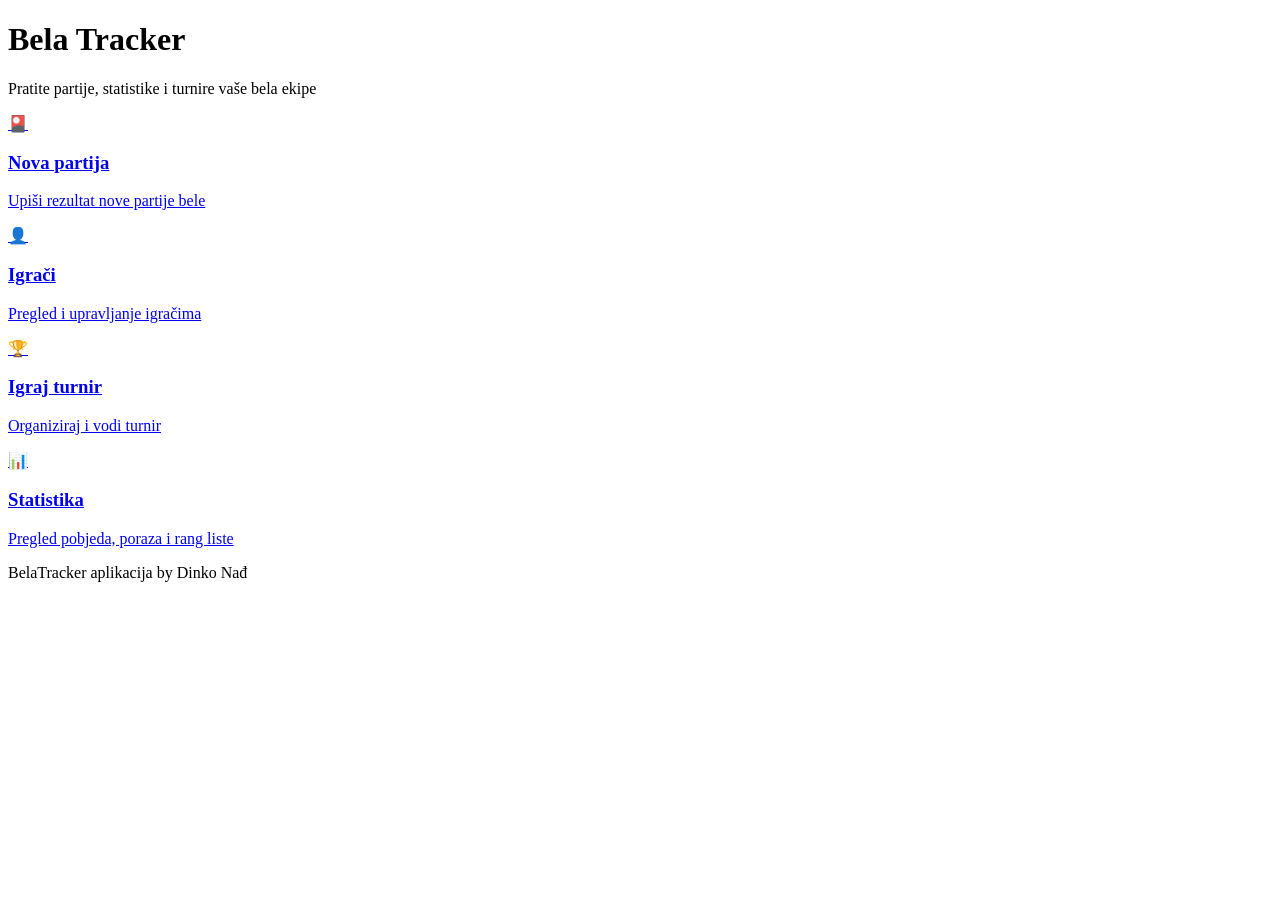
<file: src/main/resources/templates/index.html>
<!DOCTYPE html>
<html lang="hr" xmlns:th="http://www.thymeleaf.org">
<head>
    <meta charset="UTF-8">
    <title>Bela Tracker</title>
    <link rel="stylesheet" th:href="@{/style.css}"/>
</head>
<body>

<nav th:replace="~{fragments/nav :: nav}"></nav>

<div class="hero">
    <h1>Bela Tracker</h1>
    <p>Pratite partije, statistike i turnire vaše bela ekipe</p>
</div>

<div class="cards">
    <a href="/matches/new" class="card">
        <div class="icon">🎴</div>
        <h3>Nova partija</h3>
        <p>Upiši rezultat nove partije bele</p>
    </a>

    <a href="/players" class="card">
        <div class="icon">👤</div>
        <h3>Igrači</h3>
        <p>Pregled i upravljanje igračima</p>
    </a>

    <a href="/tournaments" class="card">
        <div class="icon">🏆</div>
        <h3>Igraj turnir</h3>
        <p>Organiziraj i vodi turnir</p>
    </a>

    <a href="/statistics" class="card">
        <div class="icon">📊</div>
        <h3>Statistika</h3>
        <p>Pregled pobjeda, poraza i rang liste</p>
    </a>
</div>

<footer>BelaTracker aplikacija by Dinko Nađ</footer>

</body>
</html>
</file>
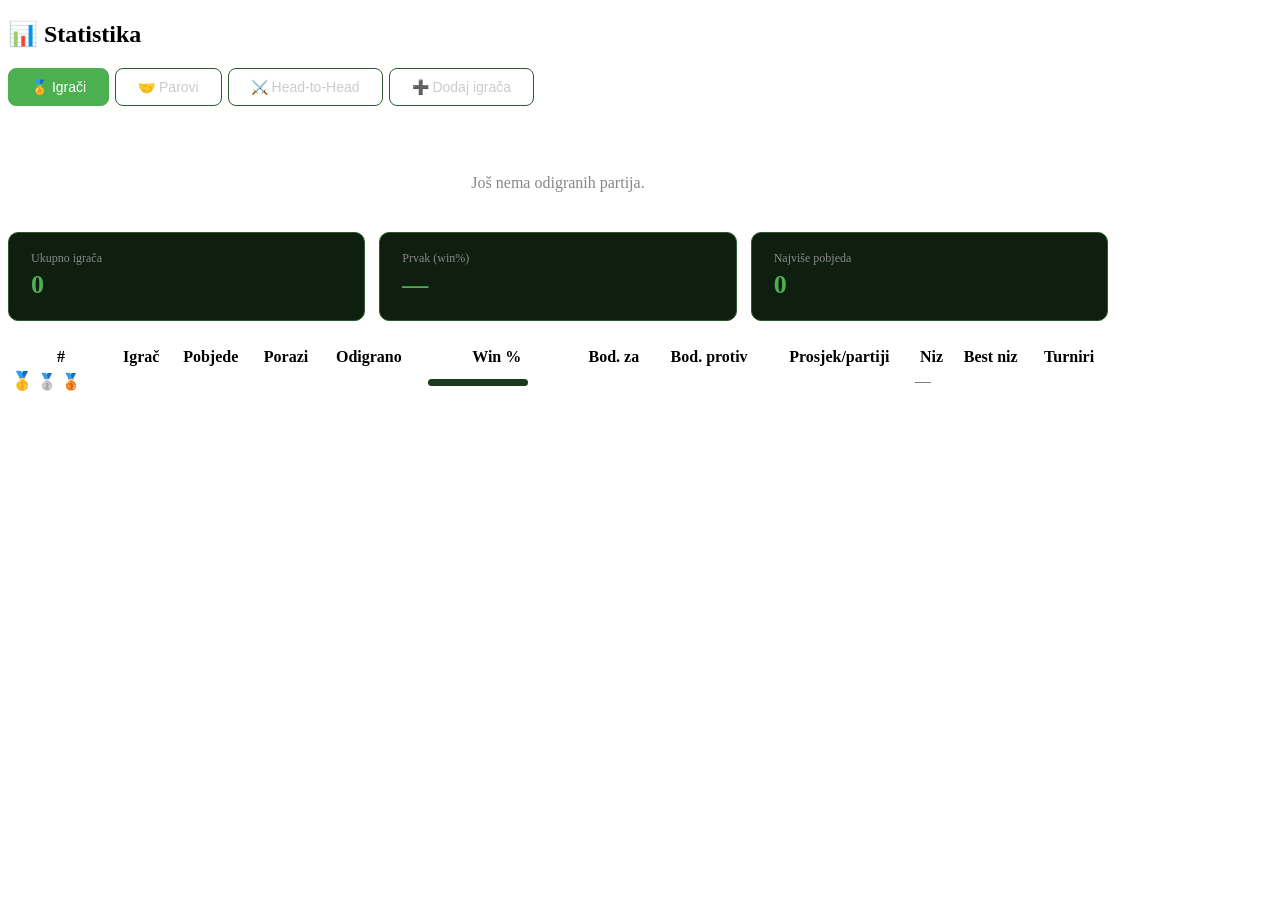
<file: src/main/resources/templates/statistics.html>
<!DOCTYPE html>
<html lang="hr" xmlns:th="http://www.thymeleaf.org">
<head>
    <meta charset="UTF-8">
    <title>Statistika – Bela Tracker</title>
    <link rel="stylesheet" th:href="@{/style.css}"/>
    <style>

        .tabs { display:flex; gap:6px; margin-bottom:28px; flex-wrap:wrap; }
        .tab-btn {
            padding:10px 22px; border-radius:8px; border:1px solid #2d5a2d;
            background:transparent; color:#cccccc; cursor:pointer; font-size:14px;
            transition:.15s;
        }
        .tab-btn:hover, .tab-btn.active { background:#4caf50; color:#fff; border-color:#4caf50; }


        .tab-panel { display:none; }
        .tab-panel.active { display:block; }


        .stat-cards { display:flex; gap:14px; flex-wrap:wrap; margin-bottom:24px; }
        .stat-card {
            background:#0f1f0f; border:1px solid #2d5a2d; border-radius:10px;
            padding:18px 22px; flex:1; min-width:140px;
        }
        .stat-card .sc-label { font-size:12px; color:#888; margin-bottom:4px; }
        .stat-card .sc-value { font-size:26px; font-weight:700; color:#4caf50; }
        .stat-card .sc-sub { font-size:12px; color:#666; margin-top:2px; }


        .streak-win  { color:#4caf50; font-weight:600; }
        .streak-loss { color:#f44336; font-weight:600; }


        .bar-wrap { background:#1e3a1e; border-radius:4px; height:7px; width:100px; display:inline-block; vertical-align:middle; margin-left:8px; }
        .bar-fill { background:#4caf50; border-radius:4px; height:7px; }


        .h2h-score { font-size:18px; font-weight:700; color:#4caf50; text-align:center; }


        .add-player-box {
            background:#0f1f0f; border:1px solid #4caf50; border-radius:12px;
            padding:24px; max-width:460px; margin-bottom:28px;
        }
        .add-player-box h3 { color:#4caf50; margin-bottom:18px; }


        .rank-1 { color:#FFD700; font-weight:700; font-size:18px; }
        .rank-2 { color:#C0C0C0; font-weight:700; }
        .rank-3 { color:#CD7F32; font-weight:700; }

        table { width:100%; }
        .container { max-width:1100px; }
    </style>
</head>
<body>

<nav th:replace="~{fragments/nav :: nav}"></nav>

<div class="container" style="align-items:flex-start;">

    <div class="page-head" style="width:100%">
        <h2>📊 Statistika</h2>
    </div>


    <div class="tabs">
        <button class="tab-btn" data-tab="igraci" onclick="switchTab('igraci')">🏅 Igrači</button>
        <button class="tab-btn" data-tab="parovi" onclick="switchTab('parovi')">🤝 Parovi</button>
        <button class="tab-btn" data-tab="h2h"    onclick="switchTab('h2h')">⚔️ Head-to-Head</button>
        <button class="tab-btn" data-tab="dodaj"  onclick="switchTab('dodaj')">➕ Dodaj igrača</button>
    </div>

    <div id="tab-igraci" class="tab-panel" style="width:100%">

        <div th:if="${#lists.isEmpty(players)}" style="color:#888;text-align:center;padding:40px;">
            Još nema odigranih partija.
        </div>

        <div th:unless="${#lists.isEmpty(players)}">
            <div class="stat-cards">
                <div class="stat-card">
                    <div class="sc-label">Ukupno igrača</div>
                    <div class="sc-value" th:text="${#lists.size(players)}">0</div>
                </div>
                <div class="stat-card">
                    <div class="sc-label">Prvak (win%)</div>
                    <div class="sc-value" th:text="${players[0].name}">—</div>
                    <div class="sc-sub" th:text="${players[0].winPctStr}"></div>
                </div>
                <div class="stat-card">
                    <div class="sc-label">Najviše pobjeda</div>
                    <div class="sc-value" th:text="${players[0].wins}">0</div>
                    <div class="sc-sub" th:text="${players[0].name}"></div>
                </div>
            </div>

            <table>
                <thead>
                <tr>
                    <th>#</th>
                    <th>Igrač</th>
                    <th>Pobjede</th>
                    <th>Porazi</th>
                    <th>Odigrano</th>
                    <th>Win %</th>
                    <th>Bod. za</th>
                    <th>Bod. protiv</th>
                    <th>Prosjek/partiji</th>
                    <th>Niz</th>
                    <th>Best niz</th>
                    <th>Turniri</th>
                </tr>
                </thead>
                <tbody>
                <tr th:each="p, stat : ${players}">
                    <td>
                        <span th:if="${stat.index == 0}" class="rank-1">🥇</span>
                        <span th:if="${stat.index == 1}" class="rank-2">🥈</span>
                        <span th:if="${stat.index == 2}" class="rank-3">🥉</span>
                        <span th:if="${stat.index >= 3}" th:text="${stat.count}"></span>
                    </td>
                    <td>
                        <span th:text="${p.name}"></span>
                        <span th:if="${p.nickname != null and !p.nickname.isEmpty()}"
                              style="color:#888;font-size:12px;"
                              th:text="'(' + ${p.nickname} + ')'"></span>
                    </td>
                    <td th:text="${p.wins}" style="color:#4caf50;font-weight:600;"></td>
                    <td th:text="${p.losses}" style="color:#f44336;"></td>
                    <td th:text="${p.played}"></td>
                    <td>
                        <span th:text="${p.winPctStr}"></span>
                        <span th:if="${p.played > 0}" class="bar-wrap">
                            <span class="bar-fill"
                                  th:style="'width:' + ${p.winPct} + 'px;max-width:100px;'"></span>
                        </span>
                    </td>
                    <td th:text="${p.totalPointsFor}"></td>
                    <td th:text="${p.totalPointsAgainst}"></td>
                    <td th:text="${p.played == 0 ? '—' : #numbers.formatDecimal(p.avgPointsPerMatch, 1, 1)}"></td>
                    <td>
                        <span th:if="${p.currentStreak > 0}" class="streak-win"
                              th:text="${p.currentStreakLabel}"></span>
                        <span th:if="${p.currentStreak < 0}" class="streak-loss"
                              th:text="${p.currentStreakLabel}"></span>
                        <span th:if="${p.currentStreak == 0}" style="color:#666;">—</span>
                    </td>
                    <td th:text="${p.longestWinStreak > 0 ? p.longestWinStreak + 'P' : '—'}"></td>
                    <td th:text="${p.tournamentWins > 0 ? p.tournamentWins : '—'}"></td>
                </tr>
                </tbody>
            </table>
        </div>
    </div>


    <div id="tab-parovi" class="tab-panel" style="width:100%">

        <div th:if="${#lists.isEmpty(pairs)}" style="color:#888;text-align:center;padding:40px;">
            Još nema završenih partija.
        </div>

        <div th:unless="${#lists.isEmpty(pairs)}">
            <div class="stat-cards" th:if="${!#lists.isEmpty(pairs)}">
                <div class="stat-card">
                    <div class="sc-label">🏆 Najbolji par</div>
                    <div class="sc-value" style="font-size:16px;"
                         th:text="${pairs[0].player1Name + ' & ' + pairs[0].player2Name}">—</div>
                    <div class="sc-sub" th:text="${pairs[0].winPctStr + ' (' + pairs[0].wins + 'P / ' + pairs[0].played + 'O)'}"></div>
                </div>
                <div class="stat-card">
                    <div class="sc-label">Ukupno parova</div>
                    <div class="sc-value" th:text="${#lists.size(pairs)}">0</div>
                </div>
            </div>

            <table>
                <thead>
                <tr>
                    <th>#</th>
                    <th>Par</th>
                    <th>Pobjede</th>
                    <th>Porazi</th>
                    <th>Odigrano</th>
                    <th>Win %</th>
                    <th>Bod. za</th>
                    <th>Bod. protiv</th>
                </tr>
                </thead>
                <tbody>
                <tr th:each="ps, stat : ${pairs}">
                    <td>
                        <span th:if="${stat.index == 0}" class="rank-1">🥇</span>
                        <span th:if="${stat.index == 1}" class="rank-2">🥈</span>
                        <span th:if="${stat.index == 2}" class="rank-3">🥉</span>
                        <span th:if="${stat.index >= 3}" th:text="${stat.count}"></span>
                    </td>
                    <td>
                        <strong th:text="${ps.player1Name}"></strong>
                        <span style="color:#888;"> &amp; </span>
                        <strong th:text="${ps.player2Name}"></strong>
                    </td>
                    <td th:text="${ps.wins}" style="color:#4caf50;font-weight:600;"></td>
                    <td th:text="${ps.losses}" style="color:#f44336;"></td>
                    <td th:text="${ps.played}"></td>
                    <td>
                        <span th:text="${ps.winPctStr}"></span>
                        <span th:if="${ps.played > 0}" class="bar-wrap">
                            <span class="bar-fill"
                                  th:style="'width:' + ${ps.winPct} + 'px;max-width:100px;'"></span>
                        </span>
                    </td>
                    <td th:text="${ps.totalPointsFor}"></td>
                    <td th:text="${ps.totalPointsAgainst}"></td>
                </tr>
                </tbody>
            </table>
        </div>
    </div>


    <div id="tab-h2h" class="tab-panel" style="width:100%">

        <p style="color:#888;font-size:13px;margin-bottom:18px;">
            <strong style="color:#aaa;">Head-to-head</strong> prikazuje međusobni omjer pobjeda između parova koji su se susreli najmanje 2 puta. Zelena boja označava par s više pobjeda.
        </p>

        <div th:if="${#lists.isEmpty(h2h)}" style="color:#888;text-align:center;padding:40px;">
            Nema dovoljno međusobnih dvoboja (potrebno min. 2 zajednička meča).
        </div>

        <div th:unless="${#lists.isEmpty(h2h)}">
            <table>
                <thead>
                <tr>
                    <th>Par A</th>
                    <th style="text-align:center;">Omjer pobjeda</th>
                    <th>Par B</th>
                    <th style="text-align:center;">Odigrano</th>
                </tr>
                </thead>
                <tbody>
                <tr th:each="h : ${h2h}">
                    <td>
                        <span th:text="${h.pairA}"
                              th:style="${h.winsA > h.winsB} ? 'color:#4caf50;font-weight:600;' : ''"></span>
                    </td>
                    <td class="h2h-score">
                        <span th:text="${h.winsA}"
                              th:style="${h.winsA > h.winsB} ? 'color:#4caf50;' : 'color:#f44336;'"></span>
                        <span style="color:#555;"> – </span>
                        <span th:text="${h.winsB}"
                              th:style="${h.winsB > h.winsA} ? 'color:#4caf50;' : 'color:#f44336;'"></span>
                    </td>
                    <td>
                        <span th:text="${h.pairB}"
                              th:style="${h.winsB > h.winsA} ? 'color:#4caf50;font-weight:600;' : ''"></span>
                    </td>
                    <td style="text-align:center;color:#888;" th:text="${h.played}"></td>
                </tr>
                </tbody>
            </table>
        </div>
    </div>

    <div id="tab-dodaj" class="tab-panel" style="width:100%">
        <div class="add-player-box">
            <h3>➕ Novi igrač</h3>
            <form method="post" th:action="@{/statistics/add-player}" th:object="${newPlayer}">
                <div class="form-group">
                    <label>Ime: *</label>
                    <input type="text" th:field="*{name}" placeholder="Ime igrača"/>
                    <span class="error" th:if="${#fields.hasErrors('name')}" th:errors="*{name}"></span>
                </div>
                <div class="form-group">
                    <label>Nadimak:</label>
                    <input type="text" th:field="*{nickname}" placeholder="Opcionalno"/>
                </div>
                <button type="submit" class="btn">Dodaj igrača</button>
                <a href="/players" class="btn btn-outline" style="margin-left:10px;">Upravljaj igračima →</a>
            </form>
        </div>

        <p style="color:#666;font-size:13px;">
            Za uređivanje ili brisanje igrača koristi
            <a href="/players" style="color:#4caf50;">stranicu Igrači</a>.
        </p>
    </div>

</div>

<script>
    function switchTab(name) {
        document.querySelectorAll('.tab-panel').forEach(p => p.classList.remove('active'));
        document.querySelectorAll('.tab-btn').forEach(b => b.classList.remove('active'));
        document.getElementById('tab-' + name).classList.add('active');
        document.querySelector('[data-tab="' + name + '"]').classList.add('active');
        // update URL bez reloada
        const url = new URL(window.location);
        url.searchParams.set('tab', name);
        history.replaceState(null, '', url);
    }

    (function() {
        const params = new URLSearchParams(window.location.search);
        const tab = params.get('tab') || 'igraci';
        const valid = ['igraci', 'parovi', 'h2h', 'dodaj'];
        switchTab(valid.includes(tab) ? tab : 'igraci');
    })();
</script>

</body>
</html>
</file>
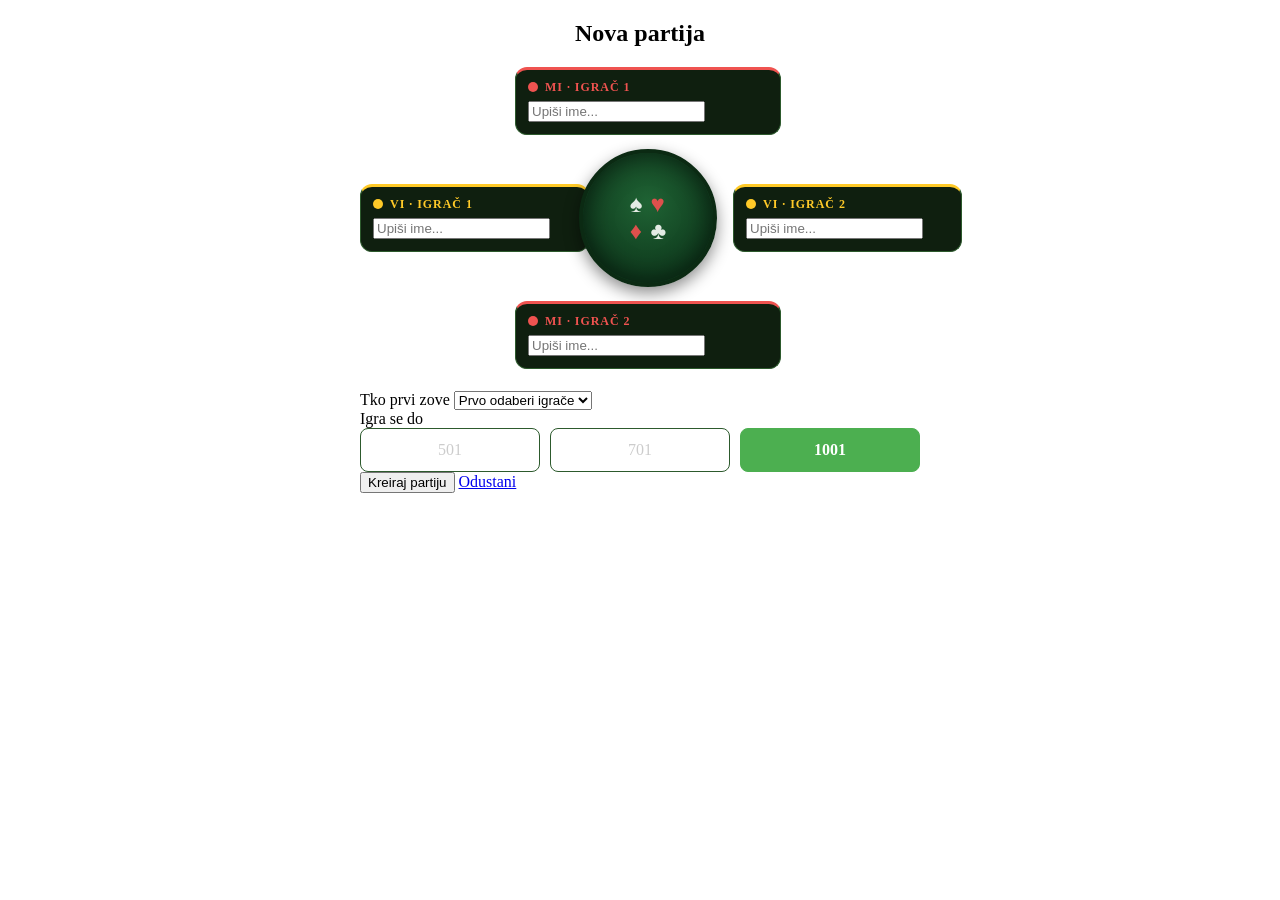
<file: src/main/resources/templates/matches/form.html>
<!DOCTYPE html>
<html lang="hr" xmlns:th="http://www.thymeleaf.org">
<head>
    <meta charset="UTF-8">
    <title>Nova partija</title>
    <link rel="stylesheet" th:href="@{/style.css}"/>
    <style>
        .form-card { margin: 0 auto; max-width: 560px; }

        /* raspored stola */
        .table-form { display:grid; gap:14px 16px; align-items:center; margin-bottom:22px;
                      grid-template-columns: 1fr auto 1fr; grid-template-rows:auto auto auto; }
        .tf-top    { grid-column:1 / -1; grid-row:1; display:flex; justify-content:center; }
        .tf-left   { grid-column:1; grid-row:2; }
        .tf-mid    { grid-column:2; grid-row:2; display:flex; justify-content:center; }
        .tf-right  { grid-column:3; grid-row:2; }
        .tf-bottom { grid-column:1 / -1; grid-row:3; display:flex; justify-content:center; }

        .seat-card { background:#0f1f0f; border:1px solid #2d5a2d; border-radius:12px;
                     padding:10px 12px 12px; width:100%; }
        .tf-top .seat-card, .tf-bottom .seat-card { max-width:240px; }
        .seat-card.mi { border-top:3px solid #ef5350; }
        .seat-card.vi { border-top:3px solid #ffca28; }

        .seat-label { display:flex; align-items:center; gap:7px; font-size:12px;
                      letter-spacing:.08em; margin-bottom:6px; font-weight:600; }
        .seat-label .dot { width:10px; height:10px; border-radius:50%; }
        .seat-card.mi .seat-label { color:#ef5350; } .seat-card.mi .dot { background:#ef5350; }
        .seat-card.vi .seat-label { color:#ffca28; } .seat-card.vi .dot { background:#ffca28; }

        .felt { width:130px; height:130px; border-radius:50%;
                background: radial-gradient(circle at 50% 38%, #1f6334, #0f3a1d 72%);
                border:4px solid #0b2a13;
                box-shadow: inset 0 0 26px rgba(0,0,0,.55), 0 6px 16px rgba(0,0,0,.45);
                display:flex; align-items:center; justify-content:center; }
        .felt .suits { display:grid; grid-template-columns:repeat(2,auto); gap:0 8px;
                       font-size:24px; line-height:1.1; opacity:.95; }
        .felt .suits .r { color:#e8504e; }
        .felt .suits .b { color:#eef3ee; }

        @media (max-width:520px){
            .table-form { grid-template-columns:1fr; }
            .tf-top, .tf-left, .tf-mid, .tf-right, .tf-bottom { grid-column:1; }
            .tf-top .seat-card, .tf-bottom .seat-card { max-width:none; }
        }

        /* autocomplete */
        .ac { position:relative; }
        .ac .ac-input { margin-bottom:0 !important; }
        .ac-list { position:absolute; left:0; right:0; top:calc(100% + 4px); z-index:40;
                   background:#0c1a0c; border:1px solid #2d5a2d; border-radius:10px;
                   max-height:230px; overflow-y:auto; display:none; padding:4px;
                   box-shadow:0 12px 30px rgba(0,0,0,.5); }
        .ac-list.open { display:block; }
        .ac-item { padding:9px 12px; cursor:pointer; font-size:14px; border-radius:7px;
                   display:flex; align-items:center; gap:10px; color:#e6efe6; }
        .ac-item small { color:#7f9c7f; font-size:12px; }
        .ac-item:hover, .ac-item.active { background:#1c3a1c; color:#9af0ab; }
        .ac-ava { width:28px; height:28px; border-radius:50%; background:#2d5a2d; color:#bdf0bd;
                  font-size:13px; font-weight:700; flex-shrink:0;
                  display:flex; align-items:center; justify-content:center; }
        .ac-empty { padding:12px 14px; color:#8a8a8a; font-size:13px; }

        /* cilj */
        .target-group { display:flex; gap:10px; }
        .target-group label { flex:1; margin:0; cursor:pointer; }
        .target-group input { position:absolute; opacity:0; pointer-events:none; }
        .target-group span { display:block; text-align:center; padding:12px; border:1px solid #2d5a2d;
                             border-radius:8px; color:#cccccc; transition:.15s; }
        .target-group input:checked + span { background:#4caf50; color:#fff; border-color:#4caf50; font-weight:600; }

        .form-error { color:#f44336; font-size:14px; margin:4px 0 12px; display:none; }
        .form-error.show { display:block; }
    </style>
</head>
<body>

<nav th:replace="~{fragments/nav :: nav}"></nav>

<!-- Izvor podataka o igračima (čita ga JS) -->
<div id="player-source" hidden>
    <span class="pd" th:each="p : ${players}"
          th:attr="data-id=${p.id},data-name=${p.name},data-nick=${p.nickname}"></span>
</div>

<div class="container">
    <h2 style="text-align:center;">Nova partija</h2>

    <div class="form-card">
        <form id="matchForm" th:action="@{/matches/save}" method="post">

            <div class="table-form">
                <!-- GORE: MI 1 -->
                <div class="tf-top">
                    <div class="seat-card mi">
                        <div class="seat-label"><span class="dot"></span> MI · IGRAČ 1</div>
                        <div class="ac">
                            <input type="text" class="ac-input" placeholder="Upiši ime..." autocomplete="off"/>
                            <input type="hidden" name="team1Player1Id" class="ac-id"/>
                            <div class="ac-list"></div>
                        </div>
                    </div>
                </div>

                <!-- LIJEVO: VI 1 -->
                <div class="tf-left">
                    <div class="seat-card vi">
                        <div class="seat-label"><span class="dot"></span> VI · IGRAČ 1</div>
                        <div class="ac">
                            <input type="text" class="ac-input" placeholder="Upiši ime..." autocomplete="off"/>
                            <input type="hidden" name="team2Player1Id" class="ac-id"/>
                            <div class="ac-list"></div>
                        </div>
                    </div>
                </div>

                <!-- SREDINA: stol -->
                <div class="tf-mid">
                    <div class="felt">
                        <div class="suits">
                            <span class="b">&#9824;</span><span class="r">&#9829;</span>
                            <span class="r">&#9830;</span><span class="b">&#9827;</span>
                        </div>
                    </div>
                </div>

                <!-- DESNO: VI 2 -->
                <div class="tf-right">
                    <div class="seat-card vi">
                        <div class="seat-label"><span class="dot"></span> VI · IGRAČ 2</div>
                        <div class="ac">
                            <input type="text" class="ac-input" placeholder="Upiši ime..." autocomplete="off"/>
                            <input type="hidden" name="team2Player2Id" class="ac-id"/>
                            <div class="ac-list"></div>
                        </div>
                    </div>
                </div>

                <!-- DOLJE: MI 2 -->
                <div class="tf-bottom">
                    <div class="seat-card mi">
                        <div class="seat-label"><span class="dot"></span> MI · IGRAČ 2</div>
                        <div class="ac">
                            <input type="text" class="ac-input" placeholder="Upiši ime..." autocomplete="off"/>
                            <input type="hidden" name="team1Player2Id" class="ac-id"/>
                            <div class="ac-list"></div>
                        </div>
                    </div>
                </div>
            </div>

            <!-- Tko prvi zove -->
            <div class="form-group">
                <label>Tko prvi zove</label>
                <select id="firstCaller" name="dealer">
                    <option value="" disabled selected>Prvo odaberi igrače</option>
                </select>
            </div>

            <!-- Igra se do -->
            <div class="form-group">
                <label>Igra se do</label>
                <div class="target-group">
                    <label><input type="radio" name="targetScore" value="501"/><span>501</span></label>
                    <label><input type="radio" name="targetScore" value="701"/><span>701</span></label>
                    <label><input type="radio" name="targetScore" value="1001" checked/><span>1001</span></label>
                </div>
            </div>

            <div id="formError" class="form-error"></div>

            <button type="submit" class="btn">Kreiraj partiju</button>
            <a href="/matches" class="btn btn-outline">Odustani</a>
        </form>
    </div>
</div>

<script>
(function(){
    var PLAYERS = Array.prototype.slice.call(
        document.querySelectorAll('#player-source .pd')
    ).map(function(el){
        return {
            id: el.getAttribute('data-id'),
            name: el.getAttribute('data-name') || '',
            nick: el.getAttribute('data-nick') || ''
        };
    });

    function escapeHtml(s){
        return (s == null ? '' : String(s)).replace(/[&<>"']/g, function(c){
            return {'&':'&amp;','<':'&lt;','>':'&gt;','"':'&quot;',"'":'&#39;'}[c];
        });
    }

    var slots = Array.prototype.slice.call(document.querySelectorAll('.ac'));

    function chosenIdsExcept(slot){
        return slots.filter(function(s){ return s !== slot; })
                    .map(function(s){ return s.querySelector('.ac-id').value; })
                    .filter(Boolean);
    }
    function available(slot){
        var taken = chosenIdsExcept(slot);
        return PLAYERS.filter(function(p){ return taken.indexOf(String(p.id)) === -1; });
    }
    function listItems(slot){
        return Array.prototype.slice.call(slot.querySelectorAll('.ac-item'));
    }
    function setActive(slot, idx){
        var items = listItems(slot);
        items.forEach(function(el){ el.classList.remove('active'); });
        if (idx >= 0 && idx < items.length){ items[idx].classList.add('active'); items[idx].scrollIntoView({block:'nearest'}); }
        slot.setAttribute('data-active', idx);
    }
    function renderList(slot){
        var input = slot.querySelector('.ac-input');
        var list = slot.querySelector('.ac-list');
        var q = input.value.trim().toLowerCase();
        var items = available(slot);
        if (q) items = items.filter(function(p){
            return p.name.toLowerCase().indexOf(q) !== -1 || (p.nick && p.nick.toLowerCase().indexOf(q) !== -1);
        });
        items = items.slice(0, 8);
        if (PLAYERS.length === 0){
            list.innerHTML = '<div class="ac-empty">Nema igrača — dodaj ih u izborniku "Igrači".</div>';
        } else if (items.length === 0){
            list.innerHTML = '<div class="ac-empty">Nema podudaranja</div>';
        } else {
            list.innerHTML = items.map(function(p){
                var initial = (p.name.charAt(0) || '?').toUpperCase();
                return '<div class="ac-item" data-id="' + escapeHtml(p.id) + '" data-name="' + escapeHtml(p.name) + '">' +
                    '<span class="ac-ava">' + escapeHtml(initial) + '</span>' +
                    '<span>' + escapeHtml(p.name) + (p.nick ? ' <small>(' + escapeHtml(p.nick) + ')</small>' : '') + '</span>' +
                '</div>';
            }).join('');
        }
        list.classList.add('open');
        setActive(slot, items.length ? 0 : -1);
    }
    function selectPlayer(slot, id, name){
        slot.querySelector('.ac-id').value = id;
        slot.querySelector('.ac-input').value = name;
        slot.querySelector('.ac-list').classList.remove('open');
        refreshCallers();
    }
    function resolveTyped(slot){
        var input = slot.querySelector('.ac-input');
        var idInput = slot.querySelector('.ac-id');
        if (idInput.value) return;
        var txt = input.value.trim().toLowerCase();
        if (!txt){ input.value = ''; return; }
        var match = available(slot).find(function(p){ return p.name.toLowerCase() === txt; });
        if (match) selectPlayer(slot, match.id, match.name);
        else { input.value = ''; idInput.value = ''; }
        refreshCallers();
    }

    slots.forEach(function(slot){
        var input = slot.querySelector('.ac-input');
        var idInput = slot.querySelector('.ac-id');
        var list = slot.querySelector('.ac-list');

        input.addEventListener('focus', function(){ renderList(slot); });
        input.addEventListener('input', function(){ idInput.value = ''; refreshCallers(); renderList(slot); });
        input.addEventListener('keydown', function(e){
            var open = list.classList.contains('open');
            var items = listItems(slot);
            var idx = parseInt(slot.getAttribute('data-active'), 10);
            if (isNaN(idx)) idx = -1;
            if (e.key === 'ArrowDown'){ e.preventDefault(); if(!open) renderList(slot); setActive(slot, Math.min(idx + 1, items.length - 1)); }
            else if (e.key === 'ArrowUp'){ e.preventDefault(); setActive(slot, Math.max(idx - 1, 0)); }
            else if (e.key === 'Enter'){ if (open && items.length){ e.preventDefault(); var el = items[idx >= 0 ? idx : 0]; selectPlayer(slot, el.getAttribute('data-id'), el.getAttribute('data-name')); } }
            else if (e.key === 'Escape'){ list.classList.remove('open'); }
        });
        list.addEventListener('mousedown', function(e){
            var item = e.target.closest('.ac-item');
            if (!item) return;
            e.preventDefault();
            selectPlayer(slot, item.getAttribute('data-id'), item.getAttribute('data-name'));
        });
        input.addEventListener('blur', function(){
            setTimeout(function(){ list.classList.remove('open'); resolveTyped(slot); }, 130);
        });
    });

    function refreshCallers(){
        var sel = document.getElementById('firstCaller');
        var prev = sel.value;
        var chosen = slots.map(function(s){
            return { id: s.querySelector('.ac-id').value, name: s.querySelector('.ac-input').value };
        }).filter(function(c){ return c.id; });
        sel.innerHTML = '<option value="" disabled' + (prev ? '' : ' selected') + '>'
            + (chosen.length ? 'Odaberi igrača' : 'Prvo odaberi igrače') + '</option>'
            + chosen.map(function(c){ return '<option value="' + escapeHtml(c.name) + '">' + escapeHtml(c.name) + '</option>'; }).join('');
        if (chosen.some(function(c){ return c.name === prev; })) sel.value = prev;
    }

    document.getElementById('matchForm').addEventListener('submit', function(e){
        var err = document.getElementById('formError');
        var ids = slots.map(function(s){ return s.querySelector('.ac-id').value; });
        if (ids.some(function(v){ return !v; })){
            e.preventDefault();
            err.textContent = 'Odaberi sva 4 igrača (upiši ime i odaberi iz liste).';
            err.classList.add('show');
            return;
        }
        if (!document.getElementById('firstCaller').value){
            e.preventDefault();
            err.textContent = 'Odaberi tko prvi zove.';
            err.classList.add('show');
        }
    });
})();
</script>

</body>
</html>
</file>
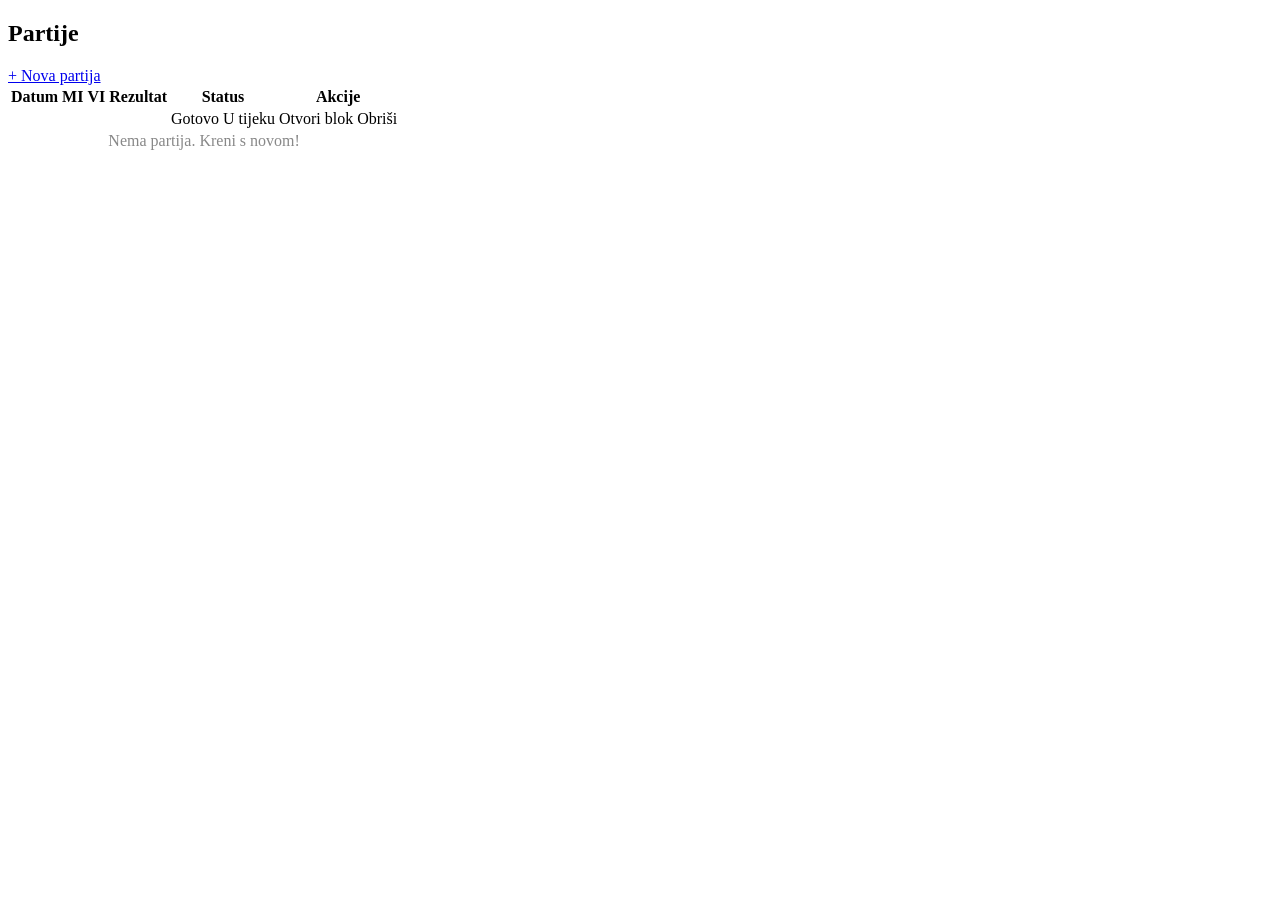
<file: src/main/resources/templates/matches/list.html>
<!DOCTYPE html>
<html lang="hr" xmlns:th="http://www.thymeleaf.org">
<head>
    <meta charset="UTF-8">
    <title>Partije</title>
    <link rel="stylesheet" th:href="@{/style.css}"/>
</head>
<body>

<nav th:replace="~{fragments/nav :: nav}"></nav>

<div class="container">
    <div class="page-head">
        <h2>Partije</h2>
        <a href="/matches/new" class="btn">+ Nova partija</a>
    </div>

    <table>
        <tr>
            <th>Datum</th>
            <th>MI</th>
            <th>VI</th>
            <th>Rezultat</th>
            <th>Status</th>
            <th>Akcije</th>
        </tr>
        <tr th:each="m : ${matches}">
            <td th:text="${m.date}"></td>
            <td th:text="${(m.team1Player1 != null ? m.team1Player1.name : '?') + ' &amp; ' + (m.team1Player2 != null ? m.team1Player2.name : '?')}"></td>
            <td th:text="${(m.team2Player1 != null ? m.team2Player1.name : '?') + ' &amp; ' + (m.team2Player2 != null ? m.team2Player2.name : '?')}"></td>
            <td th:text="${m.team1Total + ' : ' + m.team2Total}"></td>
            <td>
                <span th:if="${m.finished}" class="badge badge-done"
                      th:text="'Pobjeda: ' + (${m.winner == 1} ? 'MI' : 'VI')">Gotovo</span>
                <span th:unless="${m.finished}" class="badge badge-live">U tijeku</span>
            </td>
            <td>
                <a th:href="@{/matches/{id}(id=${m.id})}">Otvori blok</a>
                <a th:href="@{/matches/delete/{id}(id=${m.id})}"
                   onclick="return confirm('Obrisati partiju?');">Obriši</a>
            </td>
        </tr>
        <tr th:if="${#lists.isEmpty(matches)}">
            <td colspan="6" style="text-align:center;color:#888;">Nema partija. Kreni s novom!</td>
        </tr>
    </table>
</div>

</body>
</html>
</file>
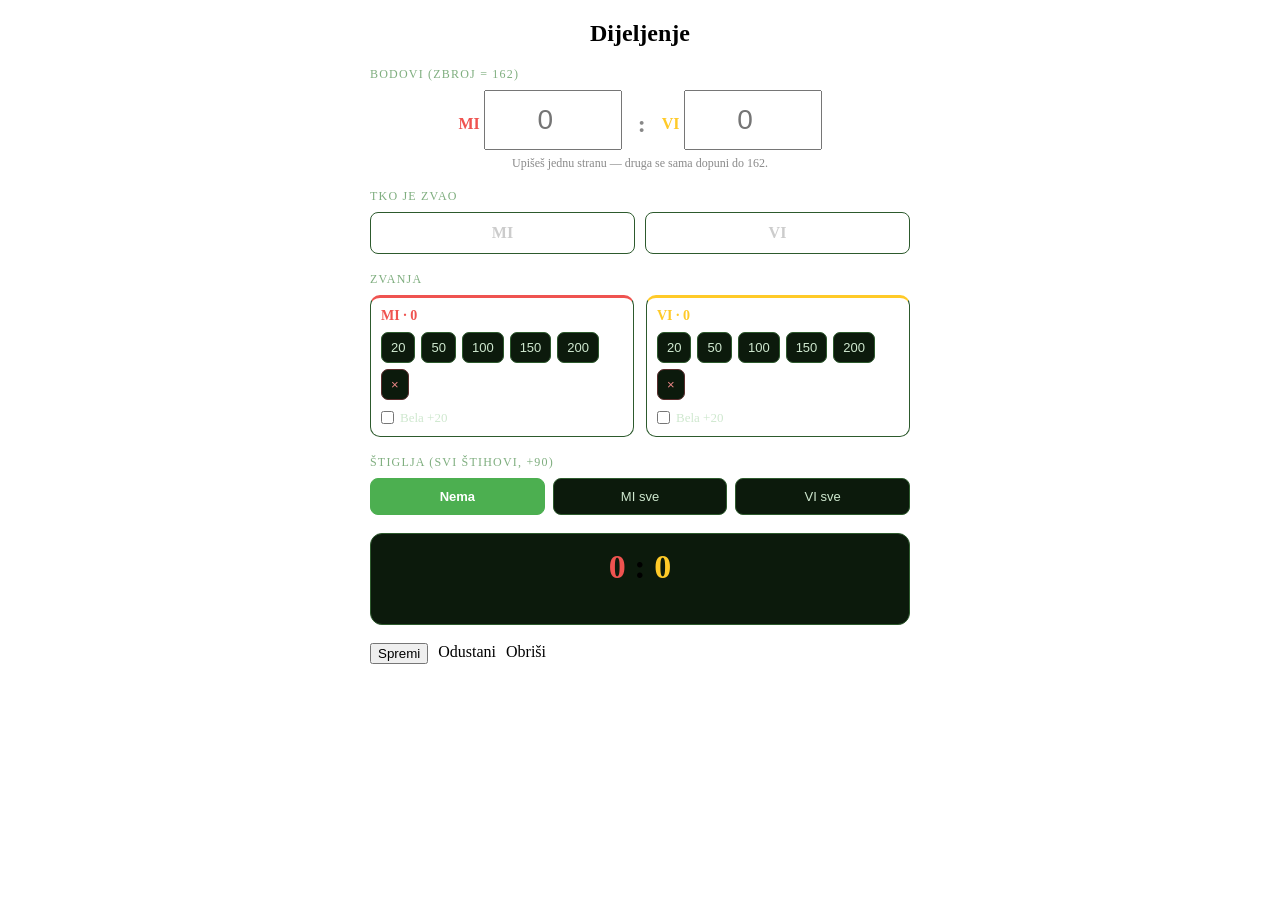
<file: src/main/resources/templates/matches/round-form.html>
<!DOCTYPE html>
<html lang="hr" xmlns:th="http://www.thymeleaf.org">
<head>
    <meta charset="UTF-8">
    <title>Dijeljenje</title>
    <link rel="stylesheet" th:href="@{/style.css}"/>
    <style>
        .form-card { margin: 0 auto; max-width: 540px; }
        .block-title { color:#7fae7f; font-size:12px; letter-spacing:.1em; text-transform:uppercase;
                       margin:18px 0 8px; }
        .block-title:first-of-type { margin-top:0; }

        .score-row { display:flex; gap:16px; align-items:flex-end; justify-content:center; }
        .score-col { text-align:center; }
        .score-col label { margin-bottom:6px; font-size:16px; font-weight:700; }
        .score-col.mi label { color:#ef5350; }
        .score-col.vi label { color:#ffca28; }
        .score-col input { width:110px; padding:12px; font-size:28px; text-align:center; margin-bottom:0; }
        .sep { font-size:24px; font-weight:700; color:#888; padding-bottom:12px; }
        .hint { text-align:center; color:#8a8a8a; font-size:12px; margin-top:6px; }

        .caller-row { display:flex; gap:10px; }
        .pill { flex:1; margin:0; cursor:pointer; }
        .pill input { position:absolute; opacity:0; pointer-events:none; }
        .pill span { display:block; text-align:center; padding:11px; border-radius:8px;
                     border:1px solid #2d5a2d; color:#ccc; font-weight:600; transition:.15s; }
        .pill.mi input:checked + span { background:#ef5350; border-color:#ef5350; color:#fff; }
        .pill.vi input:checked + span { background:#ffca28; border-color:#ffca28; color:#1a2e1a; }

        .decl-grid { display:grid; grid-template-columns:1fr 1fr; gap:12px; }
        .decl { border:1px solid #2d5a2d; border-radius:10px; padding:10px; }
        .decl.mi { border-top:3px solid #ef5350; }
        .decl.vi { border-top:3px solid #ffca28; }
        .decl-head { font-weight:700; font-size:14px; margin-bottom:8px; }
        .decl.mi .decl-head { color:#ef5350; }
        .decl.vi .decl-head { color:#ffca28; }
        .decl-btns { display:flex; flex-wrap:wrap; gap:6px; }
        .decl-btns button { border:1px solid #2d5a2d; background:#0c1a0c; color:#cfe8cf;
                            border-radius:7px; padding:7px 9px; font-size:13px; cursor:pointer; }
        .decl-btns button:hover { background:#1c3a1c; }
        .decl-btns button.clr { color:#f08; border-color:#5a2d2d; color:#e88; }
        .bela { display:flex; align-items:center; gap:6px; margin:10px 0 0; font-size:13px; color:#cfe8cf; }
        .bela input { width:auto; margin:0; }

        .stiglja-row { display:flex; gap:8px; }
        .stiglja-row button { flex:1; border:1px solid #2d5a2d; background:#0c1a0c; color:#cfe8cf;
                              border-radius:8px; padding:10px; cursor:pointer; font-size:13px; }
        .stiglja-row button.active { background:#4caf50; border-color:#4caf50; color:#fff; font-weight:600; }

        .preview { margin-top:18px; background:#0c1a0c; border:1px solid #2d5a2d; border-radius:12px;
                   padding:14px; text-align:center; }
        .pv-score { font-size:34px; font-weight:800; }
        .pv-score #pvMi { color:#ef5350; }
        .pv-score #pvVi { color:#ffca28; }
        .pv-note { margin-top:6px; font-size:14px; color:#FFD166; min-height:18px; font-weight:600; }

        .row-actions { display:flex; gap:10px; margin-top:18px; flex-wrap:wrap; }
    </style>
</head>
<body>

<nav th:replace="~{fragments/nav :: nav}"></nav>

<div class="container">
    <h2 style="text-align:center;"
        th:text="${round.id != null} ? 'Uredi dijeljenje' : 'Novo dijeljenje'">Dijeljenje</h2>

    <div class="form-card">
        <form id="roundForm" th:action="@{'/matches/' + ${matchId} + '/rounds/save'(back=${back})}"
              method="post" th:object="${round}">
            <input type="hidden" th:field="*{id}"/>
            <input type="hidden" th:field="*{team1Score}"/>
            <input type="hidden" th:field="*{team2Score}"/>


            <div class="block-title">Bodovi (zbroj = 162)</div>
            <div class="score-row">
                <div class="score-col mi">
                    <label>MI</label>
                    <input id="cardMi" type="number" min="0" max="162" placeholder="0"
                           th:value="${round.id != null} ? ${round.team1Score} : ''"/>
                </div>
                <div class="sep">:</div>
                <div class="score-col vi">
                    <label>VI</label>
                    <input id="cardVi" type="number" min="0" max="162" placeholder="0"
                           th:value="${round.id != null} ? ${round.team2Score} : ''"/>
                </div>
            </div>
            <div class="hint">Upišeš jednu stranu — druga se sama dopuni do 162.</div>


            <div class="block-title">Tko je zvao</div>
            <div class="caller-row">
                <label class="pill mi"><input type="radio" th:field="*{caller}" value="1"/><span>MI</span></label>
                <label class="pill vi"><input type="radio" th:field="*{caller}" value="2"/><span>VI</span></label>
            </div>

            <div class="block-title">Zvanja</div>
            <div class="decl-grid">
                <div class="decl mi">
                    <div class="decl-head">MI · <span id="zMiVal">0</span></div>
                    <div class="decl-btns">
                        <button type="button" data-team="mi" data-v="20">20</button>
                        <button type="button" data-team="mi" data-v="50">50</button>
                        <button type="button" data-team="mi" data-v="100">100</button>
                        <button type="button" data-team="mi" data-v="150">150</button>
                        <button type="button" data-team="mi" data-v="200">200</button>
                        <button type="button" class="clr" data-team="mi" data-v="clear">×</button>
                    </div>
                    <label class="bela"><input type="checkbox" id="belaMi"/> Bela +20</label>
                </div>
                <div class="decl vi">
                    <div class="decl-head">VI · <span id="zViVal">0</span></div>
                    <div class="decl-btns">
                        <button type="button" data-team="vi" data-v="20">20</button>
                        <button type="button" data-team="vi" data-v="50">50</button>
                        <button type="button" data-team="vi" data-v="100">100</button>
                        <button type="button" data-team="vi" data-v="150">150</button>
                        <button type="button" data-team="vi" data-v="200">200</button>
                        <button type="button" class="clr" data-team="vi" data-v="clear">×</button>
                    </div>
                    <label class="bela"><input type="checkbox" id="belaVi"/> Bela +20</label>
                </div>
            </div>


            <div class="block-title">Štiglja (svi štihovi, +90)</div>
            <div class="stiglja-row">
                <button type="button" data-s="0" class="active">Nema</button>
                <button type="button" data-s="1">MI sve</button>
                <button type="button" data-s="2">VI sve</button>
            </div>


            <div class="preview">
                <div class="pv-score"><span id="pvMi">0</span> : <span id="pvVi">0</span></div>
                <div class="pv-note" id="pvNote"></div>
            </div>

            <div class="row-actions">
                <button type="submit" class="btn">Spremi</button>
                <a th:href="@{'/matches/' + ${matchId}(back=${back})}" class="btn btn-outline">Odustani</a>
                <a th:if="${round.id != null}" class="btn btn-danger"
                   th:href="@{'/matches/' + ${matchId} + '/rounds/delete/' + ${round.id}(back=${back})}"
                   onclick="return confirm('Obrisati ovo dijeljenje?');">Obriši</a>
            </div>
        </form>
    </div>
</div>

<script>
(function(){
    var TOTAL = 162;
    var STIGLJA = 90;

    var cardMi = document.getElementById('cardMi');
    var cardVi = document.getElementById('cardVi');
    var belaMi = document.getElementById('belaMi');
    var belaVi = document.getElementById('belaVi');
    var finalMi = document.querySelector('input[name="team1Score"]');
    var finalVi = document.querySelector('input[name="team2Score"]');

    var zvanjaMi = 0, zvanjaVi = 0, stiglja = 0;

    function callerVal(){
        var r = document.querySelector('input[name="caller"]:checked');
        return r ? parseInt(r.value, 10) : 0;
    }

    function compute(){
        var cMi, cVi;
        if (stiglja === 1){ cMi = TOTAL; cVi = 0; }
        else if (stiglja === 2){ cMi = 0; cVi = TOTAL; }
        else {
            cMi = parseInt(cardMi.value, 10) || 0;
            cVi = parseInt(cardVi.value, 10) || 0;
        }

        var zMi = zvanjaMi + (belaMi.checked ? 20 : 0);
        var zVi = zvanjaVi + (belaVi.checked ? 20 : 0);
        var bonusMi = stiglja === 1 ? STIGLJA : 0;
        var bonusVi = stiglja === 2 ? STIGLJA : 0;

        var totalMi = cMi + zMi + bonusMi;
        var totalVi = cVi + zVi + bonusVi;

        var caller = callerVal();
        var fMi = totalMi, fVi = totalVi, note = '';


        if (caller === 1 && totalMi <= totalVi) {
            fMi = 0; fVi = totalMi + totalVi; note = 'MI pali — svi bodovi idu VI';
        } else if (caller === 2 && totalVi <= totalMi) {
            fVi = 0; fMi = totalMi + totalVi; note = 'VI pali — svi bodovi idu MI';
        }

        finalMi.value = fMi;
        finalVi.value = fVi;
        document.getElementById('pvMi').textContent = fMi;
        document.getElementById('pvVi').textContent = fVi;
        document.getElementById('pvNote').textContent = note;
        document.getElementById('zMiVal').textContent = zMi;
        document.getElementById('zViVal').textContent = zVi;
    }

    function resetStiglja(){
        stiglja = 0;
        document.querySelectorAll('.stiglja-row button').forEach(function(b){
            b.classList.toggle('active', b.getAttribute('data-s') === '0');
        });
    }

    function onCard(src, dst){
        if (stiglja !== 0) resetStiglja();
        if (src.value === '') { dst.value = ''; compute(); return; }
        var v = Math.max(0, Math.min(TOTAL, parseInt(src.value, 10) || 0));
        src.value = v;
        dst.value = TOTAL - v;
        compute();
    }
    cardMi.addEventListener('input', function(){ onCard(cardMi, cardVi); });
    cardVi.addEventListener('input', function(){ onCard(cardVi, cardMi); });

    belaMi.addEventListener('change', compute);
    belaVi.addEventListener('change', compute);
    document.querySelectorAll('input[name="caller"]').forEach(function(r){
        r.addEventListener('change', compute);
    });

    document.querySelectorAll('.decl-btns button').forEach(function(b){
        b.addEventListener('click', function(){
            var team = b.getAttribute('data-team');
            var v = b.getAttribute('data-v');
            if (v === 'clear'){
                if (team === 'mi') zvanjaMi = 0; else zvanjaVi = 0;
            } else {
                if (team === 'mi') zvanjaMi += parseInt(v, 10); else zvanjaVi += parseInt(v, 10);
            }
            compute();
        });
    });

    document.querySelectorAll('.stiglja-row button').forEach(function(b){
        b.addEventListener('click', function(){
            stiglja = parseInt(b.getAttribute('data-s'), 10);
            document.querySelectorAll('.stiglja-row button').forEach(function(x){ x.classList.remove('active'); });
            b.classList.add('active');
            if (stiglja === 1){ cardMi.value = TOTAL; cardVi.value = 0; }
            else if (stiglja === 2){ cardMi.value = 0; cardVi.value = TOTAL; }
            compute();
        });
    });

    document.getElementById('roundForm').addEventListener('submit', compute);

    compute();
})();
</script>

</body>
</html>
</file>
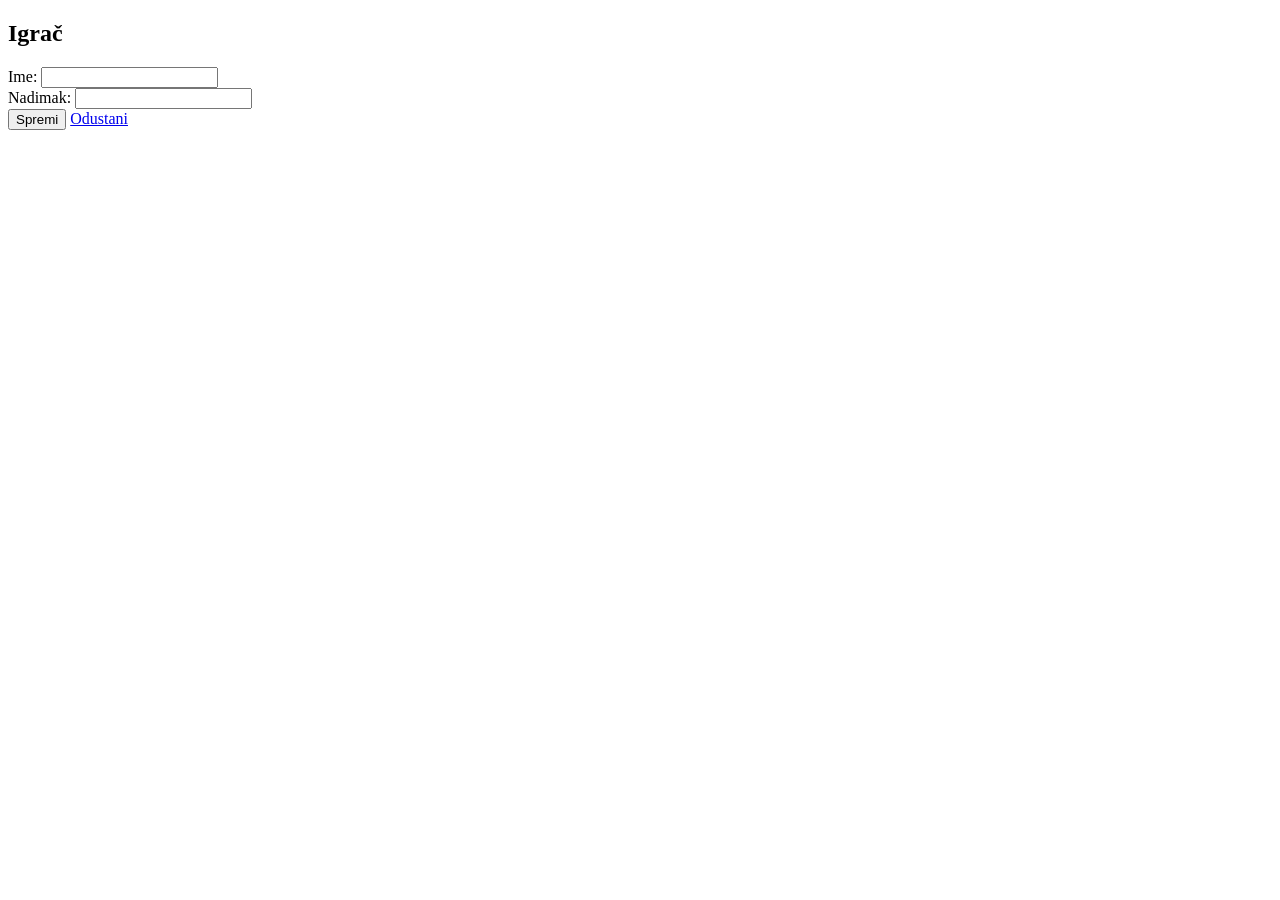
<file: src/main/resources/templates/players/form.html>
<!DOCTYPE html>
<html lang="hr" xmlns:th="http://www.thymeleaf.org">
<head>
    <meta charset="UTF-8">
    <title>Igrač</title>
    <link rel="stylesheet" th:href="@{/style.css}"/>
</head>
<body>

<nav th:replace="~{fragments/nav :: nav}"></nav>

<div class="container">
    <h2 th:text="${player.id != null} ? 'Uredi igrača' : 'Novi igrač'">Igrač</h2>

    <div class="form-card">
        <form method="post" th:action="@{/players/save}" th:object="${player}">
            <input type="hidden" th:field="*{id}"/>

            <div class="form-group">
                <label>Ime:</label>
                <input type="text" th:field="*{name}"/>
                <span class="error" th:if="${#fields.hasErrors('name')}" th:errors="*{name}"></span>
            </div>

            <div class="form-group">
                <label>Nadimak:</label>
                <input type="text" th:field="*{nickname}"/>
            </div>

            <button type="submit" class="btn">Spremi</button>
            <a href="/players" class="btn btn-outline">Odustani</a>
        </form>
    </div>
</div>

</body>
</html>
</file>
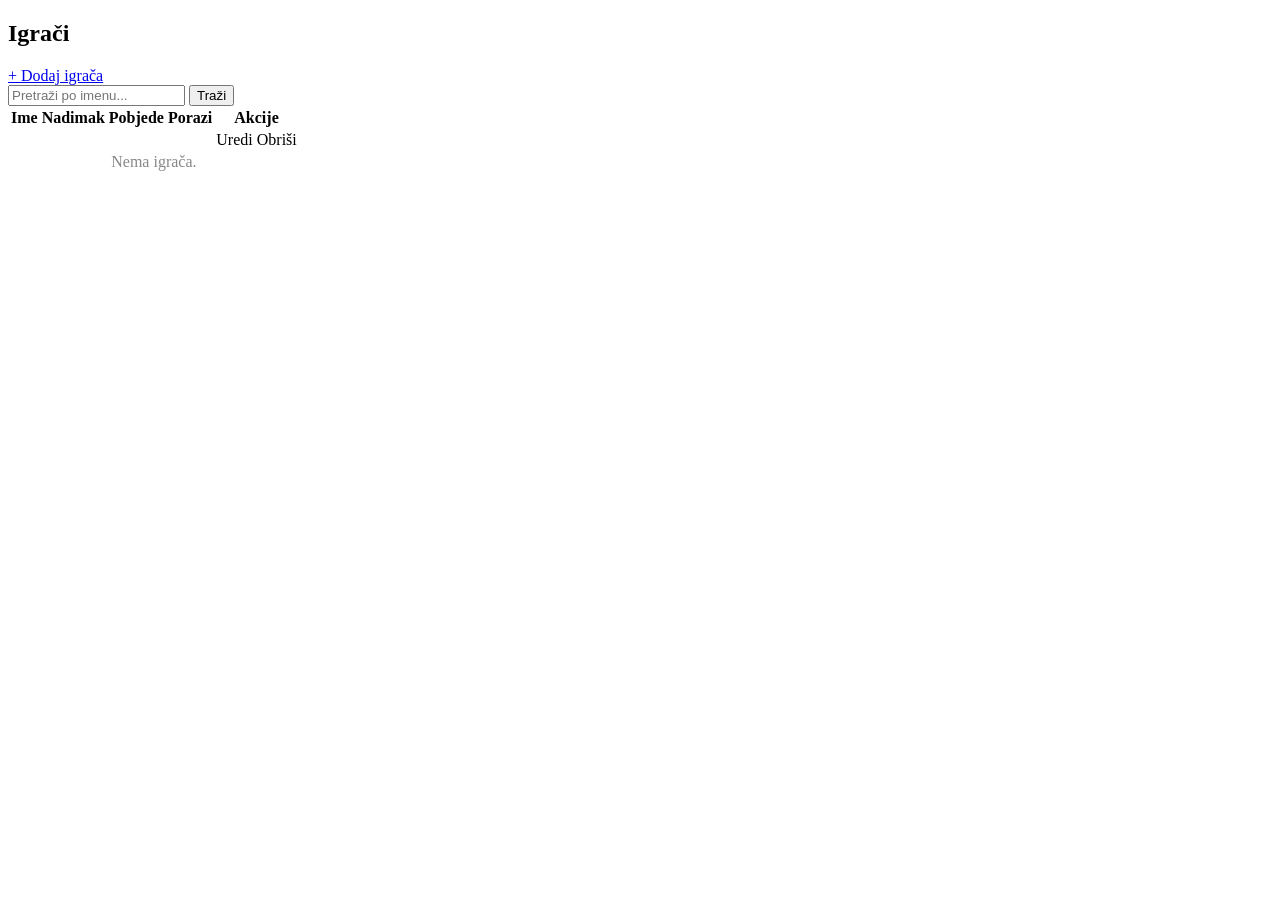
<file: src/main/resources/templates/players/list.html>
<!DOCTYPE html>
<html lang="hr" xmlns:th="http://www.thymeleaf.org">
<head>
    <meta charset="UTF-8">
    <title>Igrači</title>
    <link rel="stylesheet" th:href="@{/style.css}"/>
</head>
<body>

<nav th:replace="~{fragments/nav :: nav}"></nav>

<div class="container">
    <div class="page-head">
        <h2>Igrači</h2>
        <a href="/players/new" class="btn">+ Dodaj igrača</a>
    </div>

    <form method="get" action="/players" class="search-bar">
        <input type="text" name="search" th:value="${search}" placeholder="Pretraži po imenu..."/>
        <button type="submit" class="btn btn-outline">Traži</button>
    </form>

    <table>
        <tr>
            <th>Ime</th>
            <th>Nadimak</th>
            <th>Pobjede</th>
            <th>Porazi</th>
            <th>Akcije</th>
        </tr>
        <tr th:each="player : ${players}">
            <td th:text="${player.name}"></td>
            <td th:text="${player.nickname}"></td>
            <td th:text="${player.wins}"></td>
            <td th:text="${player.losses}"></td>
            <td>
                <a th:href="@{/players/edit/{id}(id=${player.id})}">Uredi</a>
                <a th:href="@{/players/delete/{id}(id=${player.id})}"
                   onclick="return confirm('Obrisati igrača?');">Obriši</a>
            </td>
        </tr>
        <tr th:if="${#lists.isEmpty(players)}">
            <td colspan="5" style="text-align:center;color:#888;">Nema igrača.</td>
        </tr>
    </table>
</div>

</body>
</html>
</file>
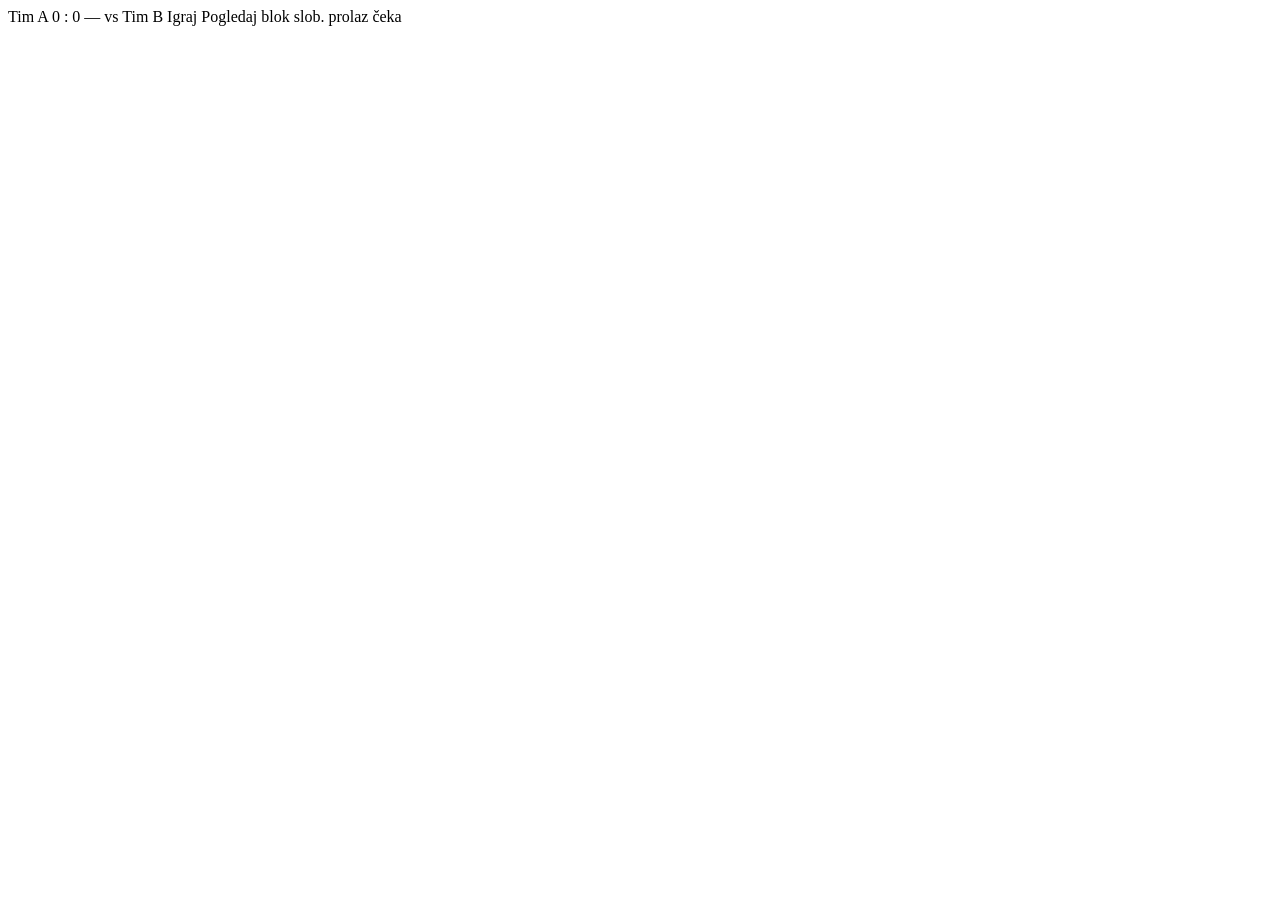
<file: src/main/resources/templates/tournaments/fragments.html>
<!DOCTYPE html>
<html lang="hr" xmlns:th="http://www.thymeleaf.org">
<body>
<th:block th:fragment="tmatch(tm, tid)">
  <div th:if="${tm != null}" class="tmatch">
    <span class="ta" th:classappend="${tm.winnerSide == 1} ? ' win' : ''" th:text="${tm.labelA}">Tim A</span>
    <span class="mid">
      <span th:if="${tm.winnerSide != 0 and !tm.bye}" th:text="${tm.scoreA} + ' : ' + ${tm.scoreB}">0 : 0</span>
      <span th:if="${tm.bye}">—</span>
      <span th:if="${tm.winnerSide == 0 and !tm.bye}">vs</span>
    </span>
    <span class="tb" th:classappend="${tm.winnerSide == 2} ? ' win' : ''" th:text="${tm.labelB}">Tim B</span>
    <span class="act">
      <a th:if="${tm.winnerSide == 0 and !tm.bye and tm.ready}" class="btn btn-sm"
         th:href="@{'/tournaments/' + ${tid} + '/play/' + ${tm.id}}"
         th:text="${tm.match == null} ? 'Igraj' : 'Nastavi'">Igraj</a>
      <a th:if="${tm.winnerSide != 0 and !tm.bye and tm.match != null}" class="btn btn-sm btn-outline"
         th:href="@{'/matches/' + ${tm.match.id}(back='/tournaments/' + ${tid})}">Pogledaj blok</a>
      <span th:if="${tm.bye}" class="muted">slob. prolaz</span>
      <span th:if="${tm.winnerSide == 0 and !tm.bye and !tm.ready}" class="muted">čeka</span>
    </span>
  </div>
</th:block>
</body>
</html>
</file>
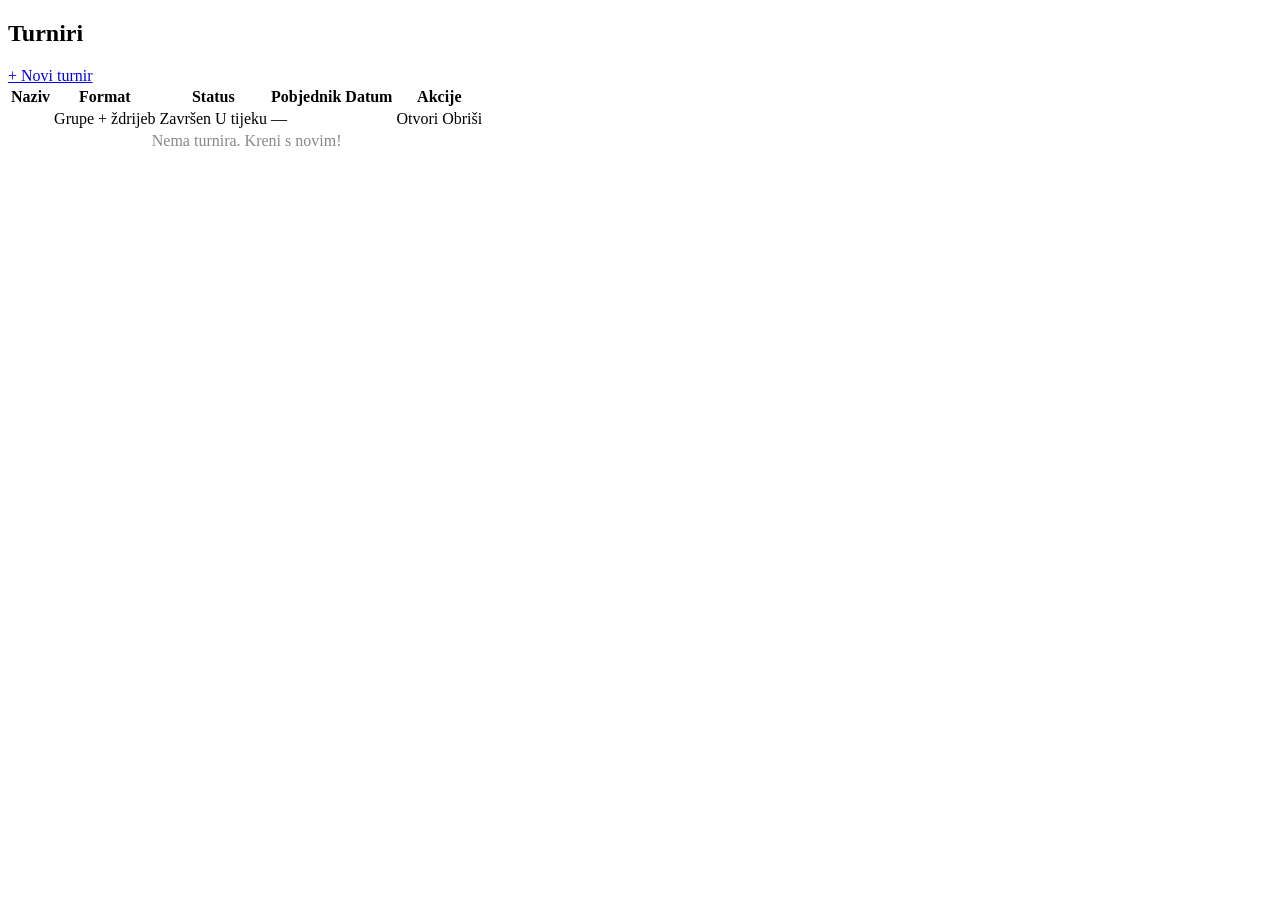
<file: src/main/resources/templates/tournaments/list.html>
<!DOCTYPE html>
<html lang="hr" xmlns:th="http://www.thymeleaf.org">
<head>
    <meta charset="UTF-8">
    <title>Turniri</title>
    <link rel="stylesheet" th:href="@{/style.css}"/>
</head>
<body>
<nav th:replace="~{fragments/nav :: nav}"></nav>

<div class="container">
    <div class="page-head">
        <h2>Turniri</h2>
        <a href="/tournaments/new" class="btn">+ Novi turnir</a>
    </div>

    <table>
        <tr>
            <th>Naziv</th><th>Format</th><th>Status</th><th>Pobjednik</th><th>Datum</th><th>Akcije</th>
        </tr>
        <tr th:each="t : ${tournaments}">
            <td th:text="${t.name}"></td>
            <td th:switch="${t.format.name()}">
                <span th:case="'GROUPS_KNOCKOUT'">Grupe + ždrijeb</span>
                <span th:case="*" th:text="${t.format}"></span>
            </td>
            <td>
                <span th:if="${t.finished}" class="badge badge-done">Završen</span>
                <span th:unless="${t.finished}" class="badge badge-live">U tijeku</span>
            </td>
            <td th:text="${t.champion} ?: '—'">—</td>
            <td th:text="${t.date}"></td>
            <td>
                <a th:href="@{/tournaments/{id}(id=${t.id})}">Otvori</a>
                <a th:href="@{/tournaments/delete/{id}(id=${t.id})}"
                   onclick="return confirm('Obrisati turnir?');">Obriši</a>
            </td>
        </tr>
        <tr th:if="${#lists.isEmpty(tournaments)}">
            <td colspan="6" style="text-align:center;color:#888;">Nema turnira. Kreni s novim!</td>
        </tr>
    </table>
</div>
</body>
</html>
</file>
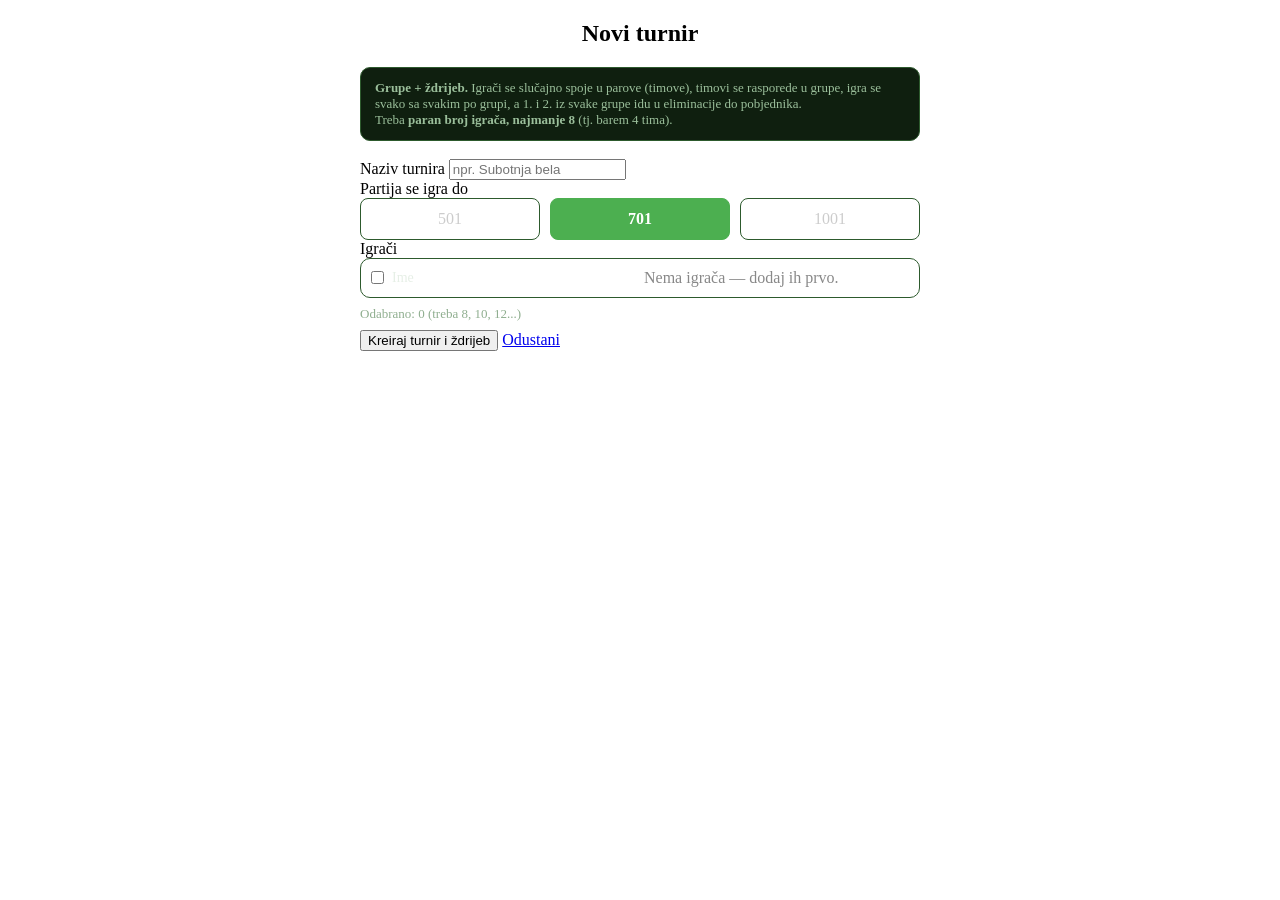
<file: src/main/resources/templates/tournaments/new.html>
<!DOCTYPE html>
<html lang="hr" xmlns:th="http://www.thymeleaf.org">
<head>
    <meta charset="UTF-8">
    <title>Novi turnir</title>
    <link rel="stylesheet" th:href="@{/style.css}"/>
    <style>
        .form-card { margin:0 auto; max-width:560px; }
        .target-group { display:flex; gap:10px; }
        .target-group label { flex:1; margin:0; cursor:pointer; }
        .target-group input { position:absolute; opacity:0; pointer-events:none; }
        .target-group span { display:block; text-align:center; padding:11px; border:1px solid #2d5a2d;
                             border-radius:8px; color:#ccc; }
        .target-group input:checked + span { background:#4caf50; color:#fff; border-color:#4caf50; font-weight:600; }
        .players { display:grid; grid-template-columns:1fr 1fr; gap:8px; max-height:280px; overflow-y:auto;
                   border:1px solid #2d5a2d; border-radius:10px; padding:10px; }
        .pchk { display:flex; align-items:center; gap:8px; margin:0; color:#e6efe6; font-size:14px; }
        .pchk input { width:auto; margin:0; }
        .count { color:#8fae8f; font-size:13px; margin:8px 0; }
        .count.bad { color:#e08; }
        .form-error { color:#f44336; margin-bottom:12px; }
        .infobox { background:#0f1f0f; border:1px solid #2d5a2d; border-radius:10px; padding:12px 14px;
                   color:#9bbf9b; font-size:13px; margin-bottom:18px; }
    </style>
</head>
<body>
<nav th:replace="~{fragments/nav :: nav}"></nav>

<div class="container">
    <h2 style="text-align:center;">Novi turnir</h2>
    <div class="form-card">
        <div class="form-error" th:if="${error}" th:text="${error}"></div>

        <div class="infobox">
            <b>Grupe + ždrijeb.</b> Igrači se slučajno spoje u parove (timove), timovi se rasporede u grupe,
            igra se svako sa svakim po grupi, a 1. i 2. iz svake grupe idu u eliminacije do pobjednika.<br>
            Treba <b>paran broj igrača, najmanje 8</b> (tj. barem 4 tima).
        </div>

        <form th:action="@{/tournaments/save}" method="post">

            <div class="form-group">
                <label>Naziv turnira</label>
                <input type="text" name="name" placeholder="npr. Subotnja bela"/>
            </div>

            <div class="form-group">
                <label>Partija se igra do</label>
                <div class="target-group">
                    <label><input type="radio" name="targetScore" value="501"/><span>501</span></label>
                    <label><input type="radio" name="targetScore" value="701" checked/><span>701</span></label>
                    <label><input type="radio" name="targetScore" value="1001"/><span>1001</span></label>
                </div>
            </div>

            <div class="form-group">
                <label>Igrači</label>
                <div class="players">
                    <label class="pchk" th:each="p : ${players}">
                        <input type="checkbox" name="playerIds" th:value="${p.id}" onchange="updateCount()"/>
                        <span th:text="${p.name}">Ime</span>
                    </label>
                    <span th:if="${#lists.isEmpty(players)}" style="color:#888;">Nema igrača — dodaj ih prvo.</span>
                </div>
                <div class="count" id="cntRow">Odabrano: <span id="cnt">0</span> (treba 8, 10, 12...)</div>
            </div>

            <button type="submit" class="btn">Kreiraj turnir i ždrijeb</button>
            <a href="/tournaments" class="btn btn-outline">Odustani</a>
        </form>
    </div>
</div>

<script>
    function updateCount(){
        var n = document.querySelectorAll('input[name="playerIds"]:checked').length;
        document.getElementById('cnt').textContent = n;
        var ok = (n >= 8 && n % 2 === 0);
        document.getElementById('cntRow').classList.toggle('bad', n > 0 && !ok);
    }
</script>
</body>
</html>
</file>
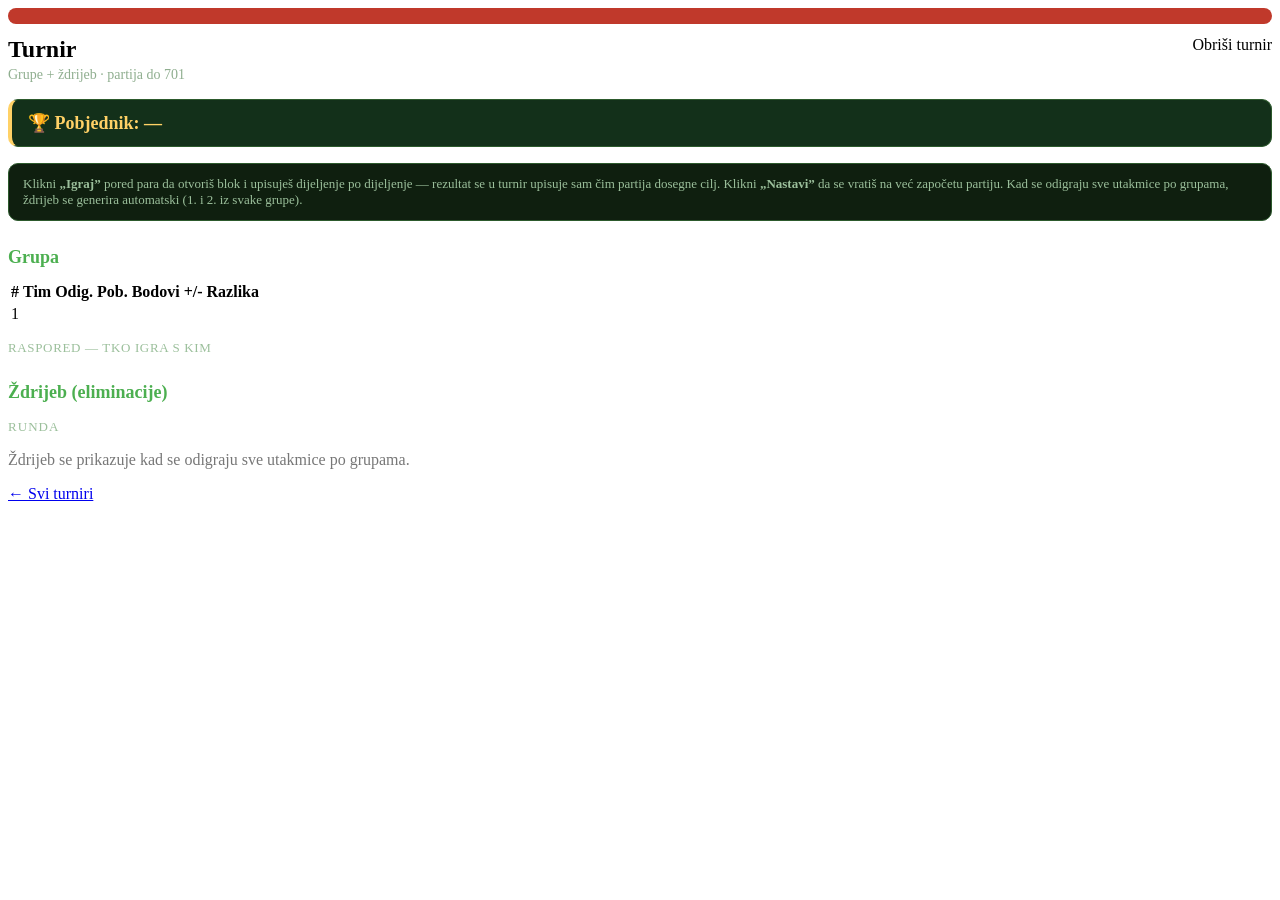
<file: src/main/resources/templates/tournaments/view.html>
<!DOCTYPE html>
<html lang="hr" xmlns:th="http://www.thymeleaf.org">
<head>
    <meta charset="UTF-8">
    <title th:text="${tournament.name}">Turnir</title>
    <link rel="stylesheet" th:href="@{/style.css}"/>
    <style>
        .t-head { display:flex; justify-content:space-between; align-items:flex-start; gap:12px; flex-wrap:wrap; }
        .t-head h2 { margin:0; }
        .t-sub { color:#8fae8f; font-size:14px; margin:4px 0 0; }
        .champ { background:#13301a; border:1px solid #2d5a2d; border-left:4px solid #FFD166;
                 border-radius:10px; padding:12px 16px; margin:16px 0; font-size:18px; font-weight:700; color:#FFD166; }
        .sect { margin-top:26px; }
        .sect h3 { color:#4caf50; margin:0 0 12px; font-size:18px; }
        .sched-title { color:#9bbf9b; font-size:13px; letter-spacing:.05em; text-transform:uppercase; margin:14px 0 8px; }
        .round-title { color:#9bbf9b; font-size:13px; letter-spacing:.08em; text-transform:uppercase; margin:16px 0 8px; }
        .hintbox { background:#0f1f0f; border:1px solid #2d5a2d; border-radius:10px; padding:12px 14px;
                   color:#9bbf9b; font-size:13px; margin-top:14px; }

        .tmatch { display:flex; align-items:center; gap:10px; background:#0f1f0f; border:1px solid #2d5a2d;
                  border-radius:10px; padding:12px 14px; margin-bottom:8px; }
        .tmatch .ta, .tmatch .tb { flex:1; font-size:15px; color:#e6efe6; }
        .tmatch .tb { text-align:right; }
        .tmatch .win { color:#4caf50; font-weight:700; }
        .tmatch .mid { min-width:64px; text-align:center; color:#cfe8cf; font-weight:700; }
        .tmatch .act { min-width:140px; text-align:right; }
        .tmatch .muted { color:#777; font-size:13px; }
        .err { background:#c0392b; color:#fff; padding:8px 12px; border-radius:8px; margin-bottom:12px; }
    </style>
</head>
<body>
<nav th:replace="~{fragments/nav :: nav}"></nav>

<div class="container">
    <div class="err" th:if="${error}" th:text="${error}"></div>

    <div class="t-head">
        <div>
            <h2 th:text="${tournament.name}">Turnir</h2>
            <p class="t-sub">Grupe + ždrijeb · partija do <span th:text="${tournament.targetScore}">701</span></p>
        </div>
        <a th:href="@{/tournaments/delete/{id}(id=${tournament.id})}"
           class="btn btn-danger btn-sm" onclick="return confirm('Obrisati turnir?');">Obriši turnir</a>
    </div>

    <div th:if="${tournament.finished}" class="champ">
        🏆 Pobjednik: <span th:text="${tournament.champion}">—</span>
    </div>

    <div class="hintbox">
        Klikni <b>„Igraj”</b> pored para da otvoriš blok i upisuješ dijeljenje po dijeljenje — rezultat se
        u turnir upisuje sam čim partija dosegne cilj. Klikni <b>„Nastavi”</b> da se vratiš na već započetu partiju.
        Kad se odigraju sve utakmice po grupama, ždrijeb se generira automatski (1. i 2. iz svake grupe).
    </div>
    <div class="sect" th:each="g : ${groups}">
        <h3 th:text="${g.title}">Grupa</h3>
        <table>
            <tr><th>#</th><th>Tim</th><th>Odig.</th><th>Pob.</th><th>Bodovi +/-</th><th>Razlika</th></tr>
            <tr th:each="tt, s : ${g.standings}">
                <td th:text="${s.count}">1</td>
                <td th:text="${tt.label}"></td>
                <td th:text="${tt.played}"></td>
                <td th:text="${tt.wins}"></td>
                <td th:text="${tt.pf} + ':' + ${tt.pa}"></td>
                <td th:text="${tt.diff}"></td>
            </tr>
        </table>

        <div class="sched-title">Raspored — tko igra s kim</div>
        <div th:each="tm : ${g.matches}">
            <div th:replace="~{tournaments/fragments :: tmatch(${tm}, ${tournament.id})}"></div>
        </div>
    </div>


    <div class="sect" th:if="${!#lists.isEmpty(rounds)}">
        <h3>Ždrijeb (eliminacije)</h3>
        <div th:each="r : ${rounds}">
            <div class="round-title" th:text="${r.title}">Runda</div>
            <div th:each="tm : ${r.matches}">
                <div th:replace="~{tournaments/fragments :: tmatch(${tm}, ${tournament.id})}"></div>
            </div>
        </div>
    </div>
    <p th:if="${#lists.isEmpty(rounds)}" style="margin-top:16px;color:#777;">
        Ždrijeb se prikazuje kad se odigraju sve utakmice po grupama.
    </p>

    <a class="btn btn-outline" style="margin-top:24px;" href="/tournaments">← Svi turniri</a>
</div>
</body>
</html>
</file>
